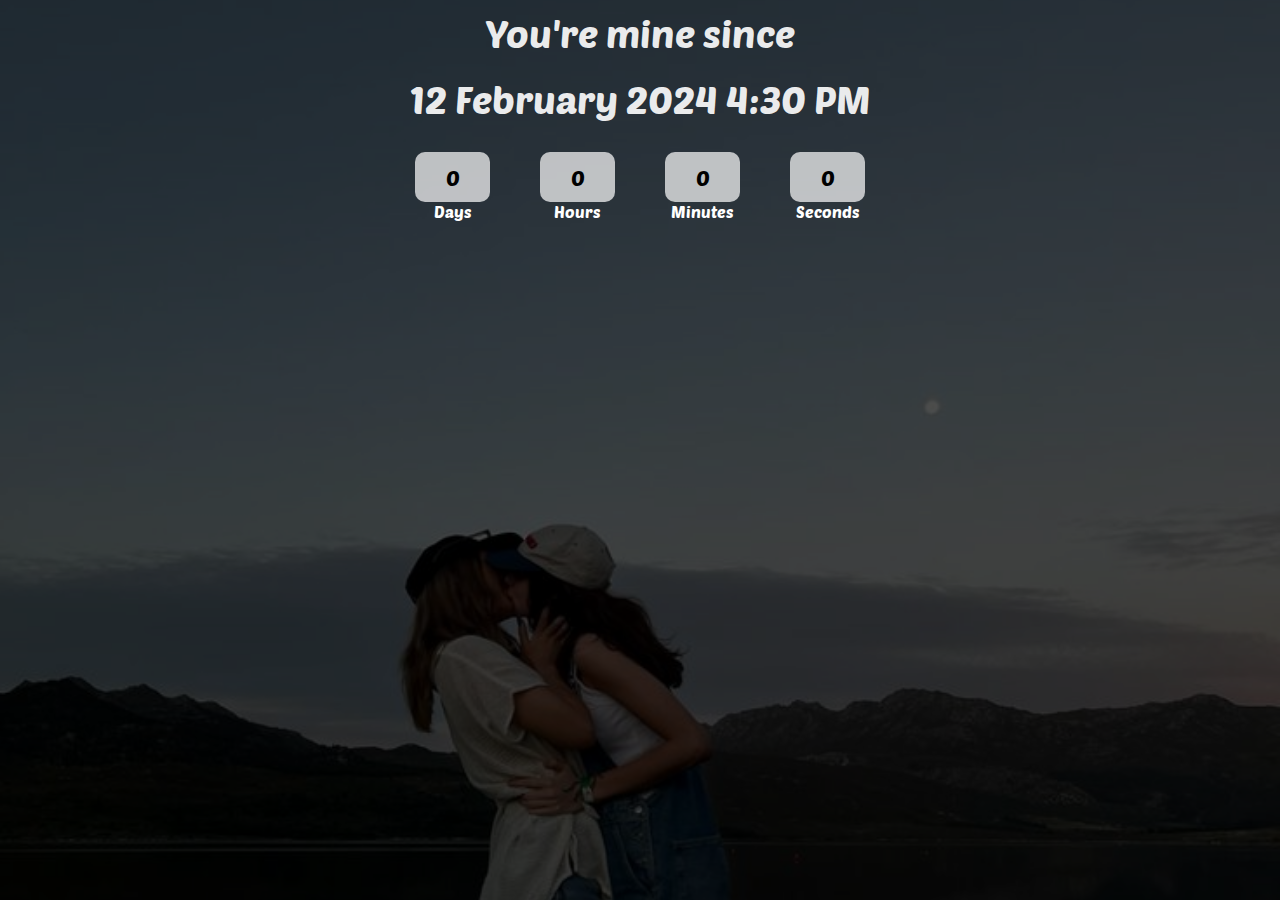
<file: index.html>
<!DOCTYPE html>
<html lang="en">
<head>
    <meta charset="UTF-8">
    <meta http-equiv="X-UA-Compatible" content="IE=edge">
    <meta name="viewport" content="width=device-width, initial-scale=1.0">
    <link rel="stylesheet" href="CD.css">
    <title>Count Up</title>
</head>
<body>
    <div class="main">
        <div class="overlay">
            <div class="title">You're mine since</div>
            <div class="title" id="start-date">
                12 February 2025 4:30 PM
            </div>
            <div class="column">
                <div>
                    <input type="text" value="0" readonly><br>
                    <label for="">Days</label>
                </div>
                <div>
                    <input type="text" value="0" readonly><br>
                    <label for="">Hours</label>
                </div>
                <div>
                    <input type="text" value="0" readonly><br>
                    <label for="">Minutes</label>
                </div>
                <div>
                    <input type="text" value="0" readonly><br>
                    <label for="">Seconds</label>
                </div>
            </div>
        </div>
    </div>
    <script src="CD.js"></script>
    
</body>
</html>
</file>
<file: CD.css>
@import url('https://fonts.googleapis.com/css2?family=Poetsen+One&display=swap');

* {
    margin: 0;
    padding: 0;
    box-sizing: border-box;
    font-family: "Poetsen One", sans-serif;
}

.main {
    width: 100%;
    height: 100vh;
    background: url(bg.jpeg) no-repeat center;
    background-size: cover;
}

.overlay {
    height: 100%;
    width: 100%;
    display: flex;
    flex-direction: column;
    align-items: center;
    background-color: rgba(0, 0, 0, 0.7);
}

.title {
    color: rgba(255, 255, 255, 0.918);
    font-size: 2.4rem;
    margin-top: 10px;
    margin-bottom: 10px;
    text-align: center;
}

.column {
    width: 500px;
    color: white;
    margin-top: 20px;
    display: flex;
    justify-content: center;
}

.column div {
    width: 200px;
    text-align: center;
}

input {
    width: 60%;
    height: 50px;
    font-size: 1.3rem;
    border-radius: 10px;
    text-align: center;
    border: none;
    background-color: rgba(255, 255, 255, 0.7);
}

@media (max-width: 600px) {
    .title {
        font-size: 1.8rem;  /* Smaller font size for the title */
    }

    .column {
        width: 100%;
        flex-wrap: wrap;
    }

    .column div {
        width: 100%;  /* Full width for smaller devices */
        padding: 10px;  /* Padding adjustment for smaller devices */
    }

    input {
        width: 100%;  /* Full input width for easier mobile interaction */
        font-size: 1rem;  /* Smaller font size for inputs */
    }
}
</file>
